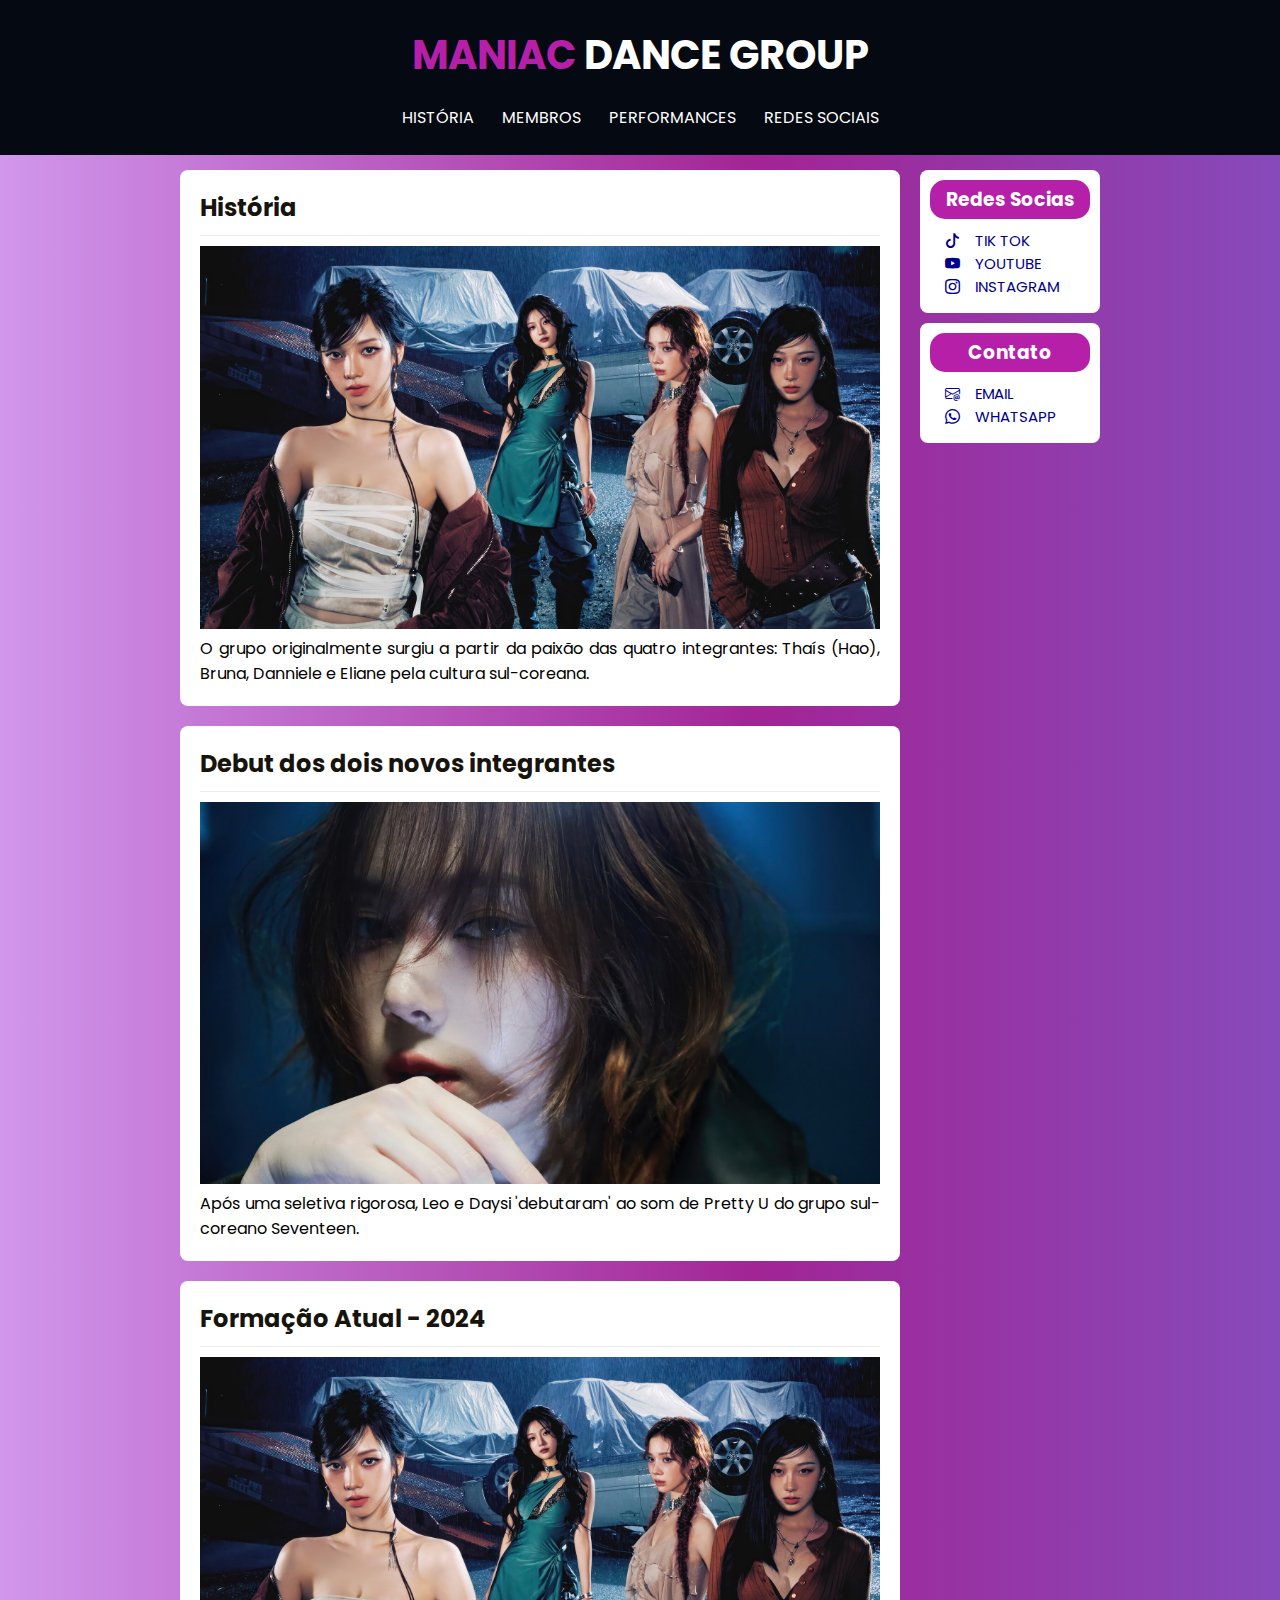
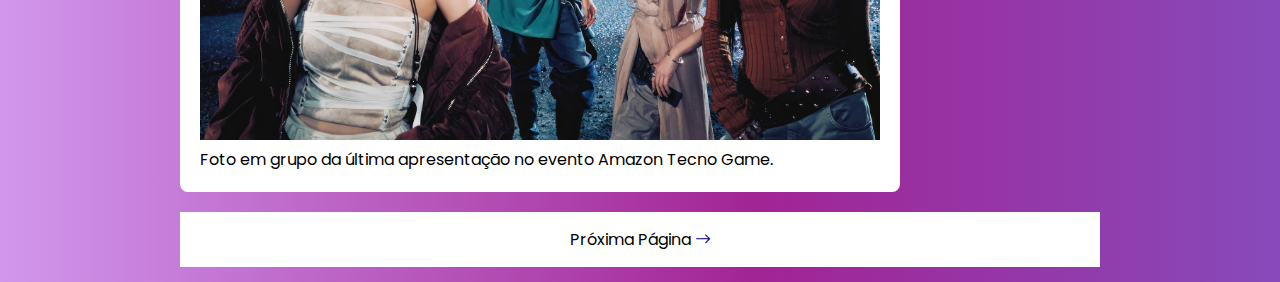
<file: index.html>
<!DOCTYPE html>
<html lang="en">
<head>
  <meta charset="UTF-8">
  <meta name="viewport" content="width=device-width, initial-scale=1.0">
  <link rel="stylesheet" href="css\style.css">
  <link rel="stylesheet" href="https://cdn.jsdelivr.net/npm/bootstrap-icons@1.11.3/font/bootstrap-icons.min.css">
  <title>ELEUTHEROMANIA</title>
</head>
<body>
  <div class="area-cabecalho">
    <div class="area-logo">
      <h1><span class="purple">MANIAC</span> <span class="sub">DANCE GROUP</span></h1>
    </div>
    <div class="area-menu">
      <a href="index.html">HISTÓRIA</a>
      <a href="membros.html">MEMBROS</a>
      <a href="#">PERFORMANCES</a>
      <a href="#">REDES SOCIAIS</a>
    </div>
  </div>

  <div class="area-principal">

    <!-- Posts Area Start -->
    <div class="area-postagens">

      <!-- Posts Start -->
      <div class="postagem">
        <h2>História</h2>
        <span class="data-postagem"><!--Janeiro de 2023--></span>
        <img src="img/aespa-group.jpg" alt="">
        <p>O grupo originalmente surgiu a partir da paixão das quatro integrantes: Thaís (Hao), Bruna, Danniele e Eliane pela cultura sul-coreana.</p>
        <!-- <a href="#">Leia mais</a> -->
      </div>
      <!-- Posts End -->

      <!-- Posts Start -->
      <div class="postagem">
        <h2>Debut dos dois novos integrantes</h2>
        <span class="data-postagem"></span>
        <img src="img/aespa-winter.jpg" alt="">
        <p>Após uma seletiva rigorosa, Leo e Daysi 'debutaram' ao som de Pretty U do grupo sul-coreano Seventeen.</p>
      </div>
      <!-- Posts End -->

      <!-- Posts Start -->
      <div class="postagem">
        <h2>Formação Atual - 2024</h2>
        <span class="data-postagem"></span>
        <img src="img/aespa-group.jpg" alt="">
        <p>Foto em grupo da última apresentação no evento Amazon Tecno Game.</p>
      </div>
      <!-- Posts End -->

    </div>
    <!-- Posts Area End -->

    <div class="area-lateral">
      <!-- News Posts Start -->
      <div class="conteudo-lateral">
        <h3>Redes Socias</h3>
        <div class="postagem-lateral">
          <ul class="lista-lateral">
            <li><a href="#"><i class="icone bi bi-tiktok"></i>TIK TOK</a></li>
            <li><a href="#"><i class="icone bi bi-youtube"></i>YOUTUBE</a></li>
            <li><a href="#"><i class="icone bi bi-instagram"></i>INSTAGRAM</a></li>
          </ul>
        </div>
      </div>
      <!-- News Posts End -->
    </div>
    <!-- News End -->

    <div class="area-lateral">
      <!-- News Posts Start -->
      <div class="conteudo-lateral">
        <h3>Contato</h3>
        <div class="postagem-lateral">
          <ul class="lista-lateral">
            <li><a href="#"><i class="icone bi bi-envelope-at"></i>EMAIL</a></li>
            <li><a href="#"><i class="icone bi bi-whatsapp"></i>WHATSAPP</a></li>
          </ul>
        </div>
      </div>
      <!-- News Posts End -->
      
    </div>
    <!-- News End -->
    
    <div class="rodape">
      <span>Próxima Página <a href="membros.html"><i class="bi bi-arrow-right"></i></a></span>
    </div>
  </div>
</body>
</html>
</file>
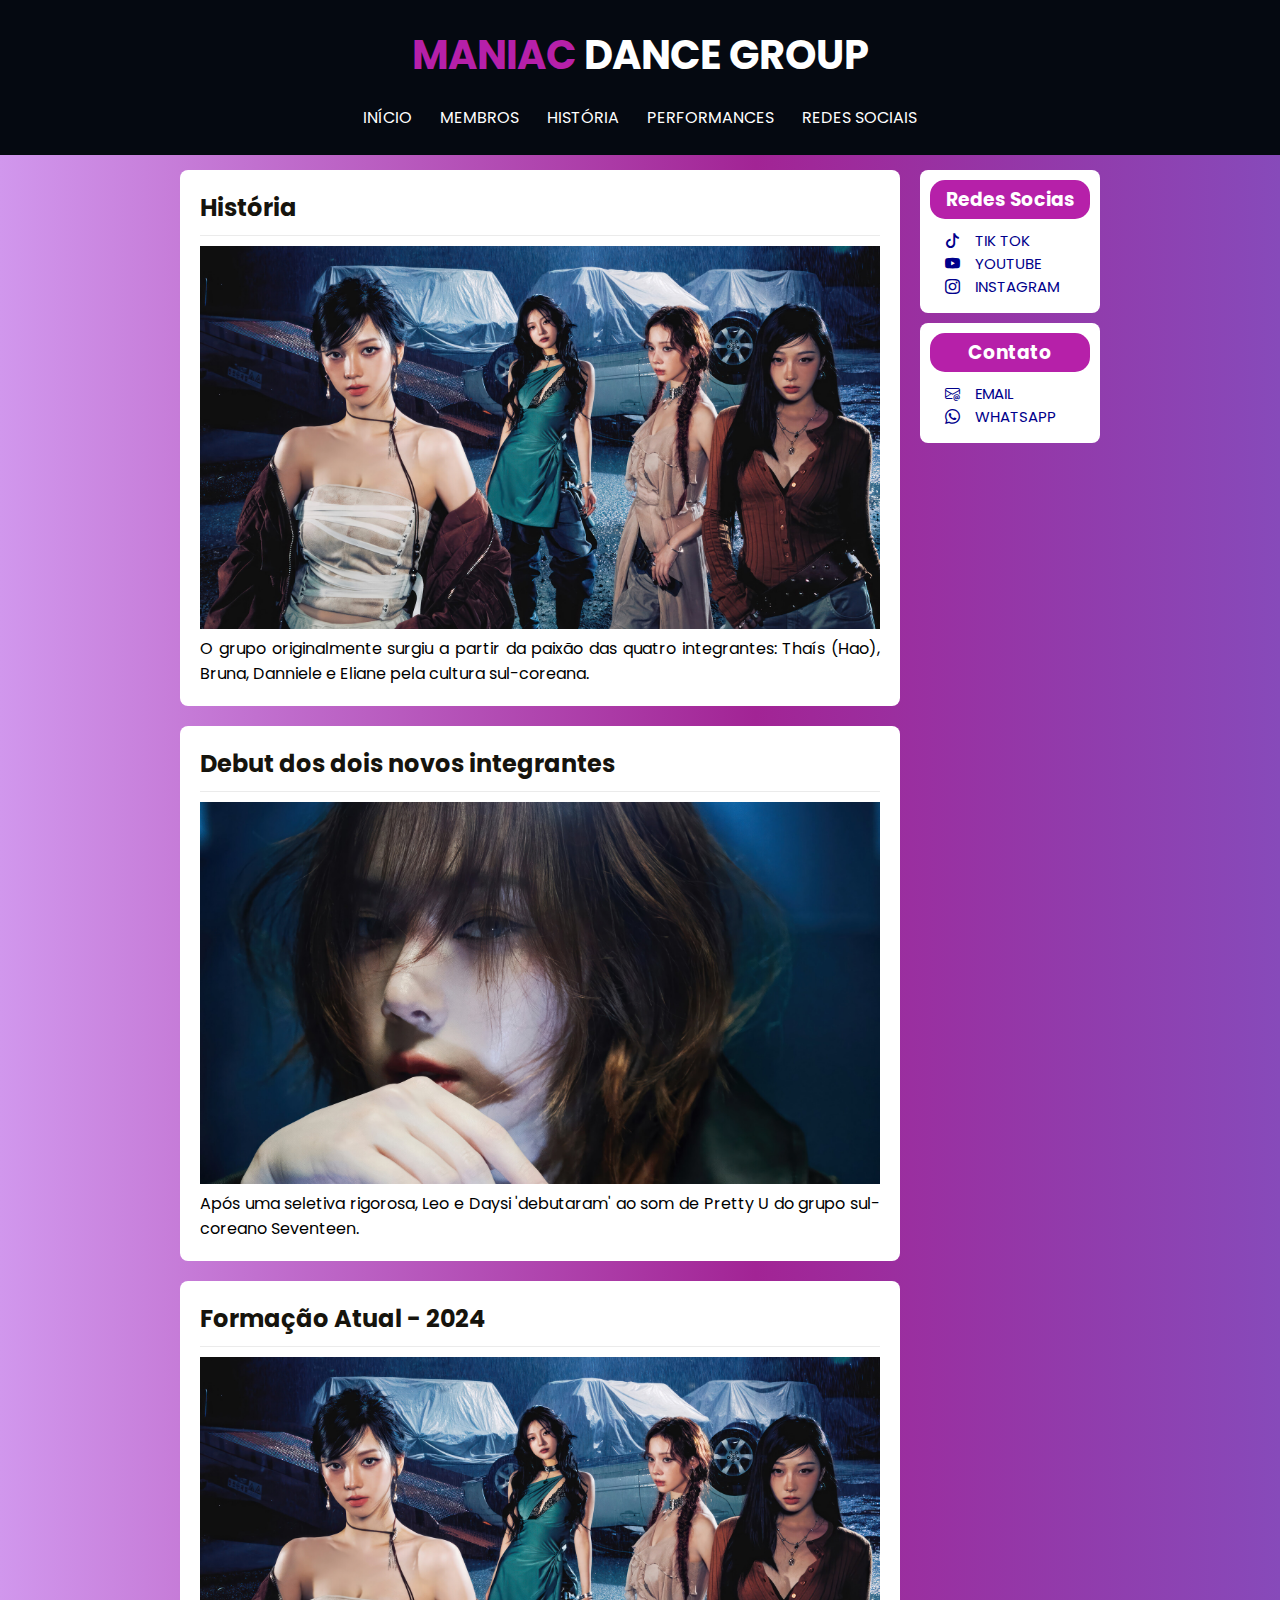
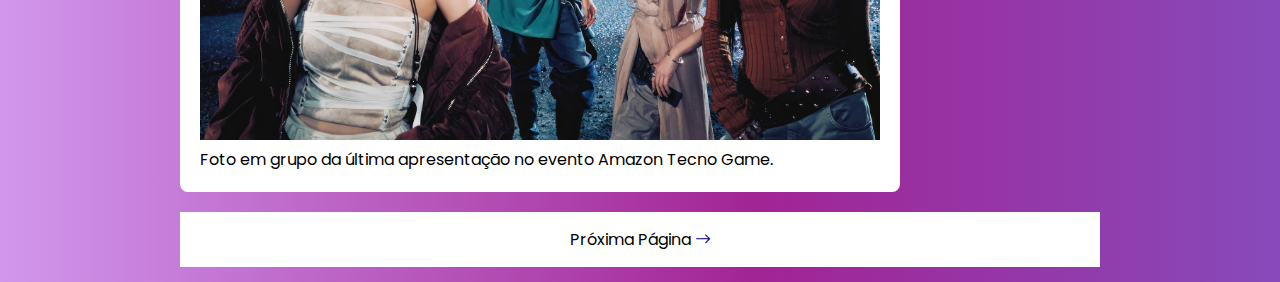
<file: pages/index.html>
<!DOCTYPE html>
<html lang="en">
<head>
  <meta charset="UTF-8">
  <meta name="viewport" content="width=device-width, initial-scale=1.0">
  <link rel="stylesheet" href="..\css\style.css">
  <link rel="stylesheet" href="https://cdn.jsdelivr.net/npm/bootstrap-icons@1.11.3/font/bootstrap-icons.min.css">
  <title>ELEUTHEROMANIA</title>
</head>
<body>
  <div class="area-cabecalho">
    <div class="area-logo">
      <h1><span class="purple">MANIAC</span> <span class="sub">DANCE GROUP</span></h1>
    </div>
    <div class="area-menu">
      <a href="#">INÍCIO</a>
      <a href="#">MEMBROS</a>
      <a href="#">HISTÓRIA</a>
      <a href="#">PERFORMANCES</a>
      <a href="#">REDES SOCIAIS</a>
    </div>
  </div>

  <div class="area-principal">

    <!-- Posts Area Start -->
    <div class="area-postagens">

      <!-- Posts Start -->
      <div class="postagem">
        <h2>História</h2>
        <span class="data-postagem"><!--Janeiro de 2023--></span>
        <img src="../img/aespa-group.jpg" alt="">
        <p>O grupo originalmente surgiu a partir da paixão das quatro integrantes: Thaís (Hao), Bruna, Danniele e Eliane pela cultura sul-coreana.</p>
        <!-- <a href="#">Leia mais</a> -->
      </div>
      <!-- Posts End -->

      <!-- Posts Start -->
      <div class="postagem">
        <h2>Debut dos dois novos integrantes</h2>
        <span class="data-postagem"></span>
        <img src="../img/aespa-winter.jpg" alt="">
        <p>Após uma seletiva rigorosa, Leo e Daysi 'debutaram' ao som de Pretty U do grupo sul-coreano Seventeen.</p>
      </div>
      <!-- Posts End -->

      <!-- Posts Start -->
      <div class="postagem">
        <h2>Formação Atual - 2024</h2>
        <span class="data-postagem"></span>
        <img src="../img/aespa-group.jpg" alt="">
        <p>Foto em grupo da última apresentação no evento Amazon Tecno Game.</p>
      </div>
      <!-- Posts End -->

    </div>
    <!-- Posts Area End -->

    <div class="area-lateral">
      <!-- News Posts Start -->
      <div class="conteudo-lateral">
        <h3>Redes Socias</h3>
        <div class="postagem-lateral">
          <ul class="lista-lateral">
            <li><a href="#"><i class="icone bi bi-tiktok"></i>TIK TOK</a></li>
            <li><a href="#"><i class="icone bi bi-youtube"></i>YOUTUBE</a></li>
            <li><a href="#"><i class="icone bi bi-instagram"></i>INSTAGRAM</a></li>
          </ul>
        </div>
      </div>
      <!-- News Posts End -->
    </div>
    <!-- News End -->

    <div class="area-lateral">
      <!-- News Posts Start -->
      <div class="conteudo-lateral">
        <h3>Contato</h3>
        <div class="postagem-lateral">
          <ul class="lista-lateral">
            <li><a href="#"><i class="icone bi bi-envelope-at"></i>EMAIL</a></li>
            <li><a href="#"><i class="icone bi bi-whatsapp"></i>WHATSAPP</a></li>
          </ul>
        </div>
      </div>
      <!-- News Posts End -->
      
    </div>
    <!-- News End -->
    
    <div class="rodape">
      <span>Próxima Página <a href="membros.html"><i class="bi bi-arrow-right"></i></a></span>
    </div>
  </div>
</body>
</html>
</file>
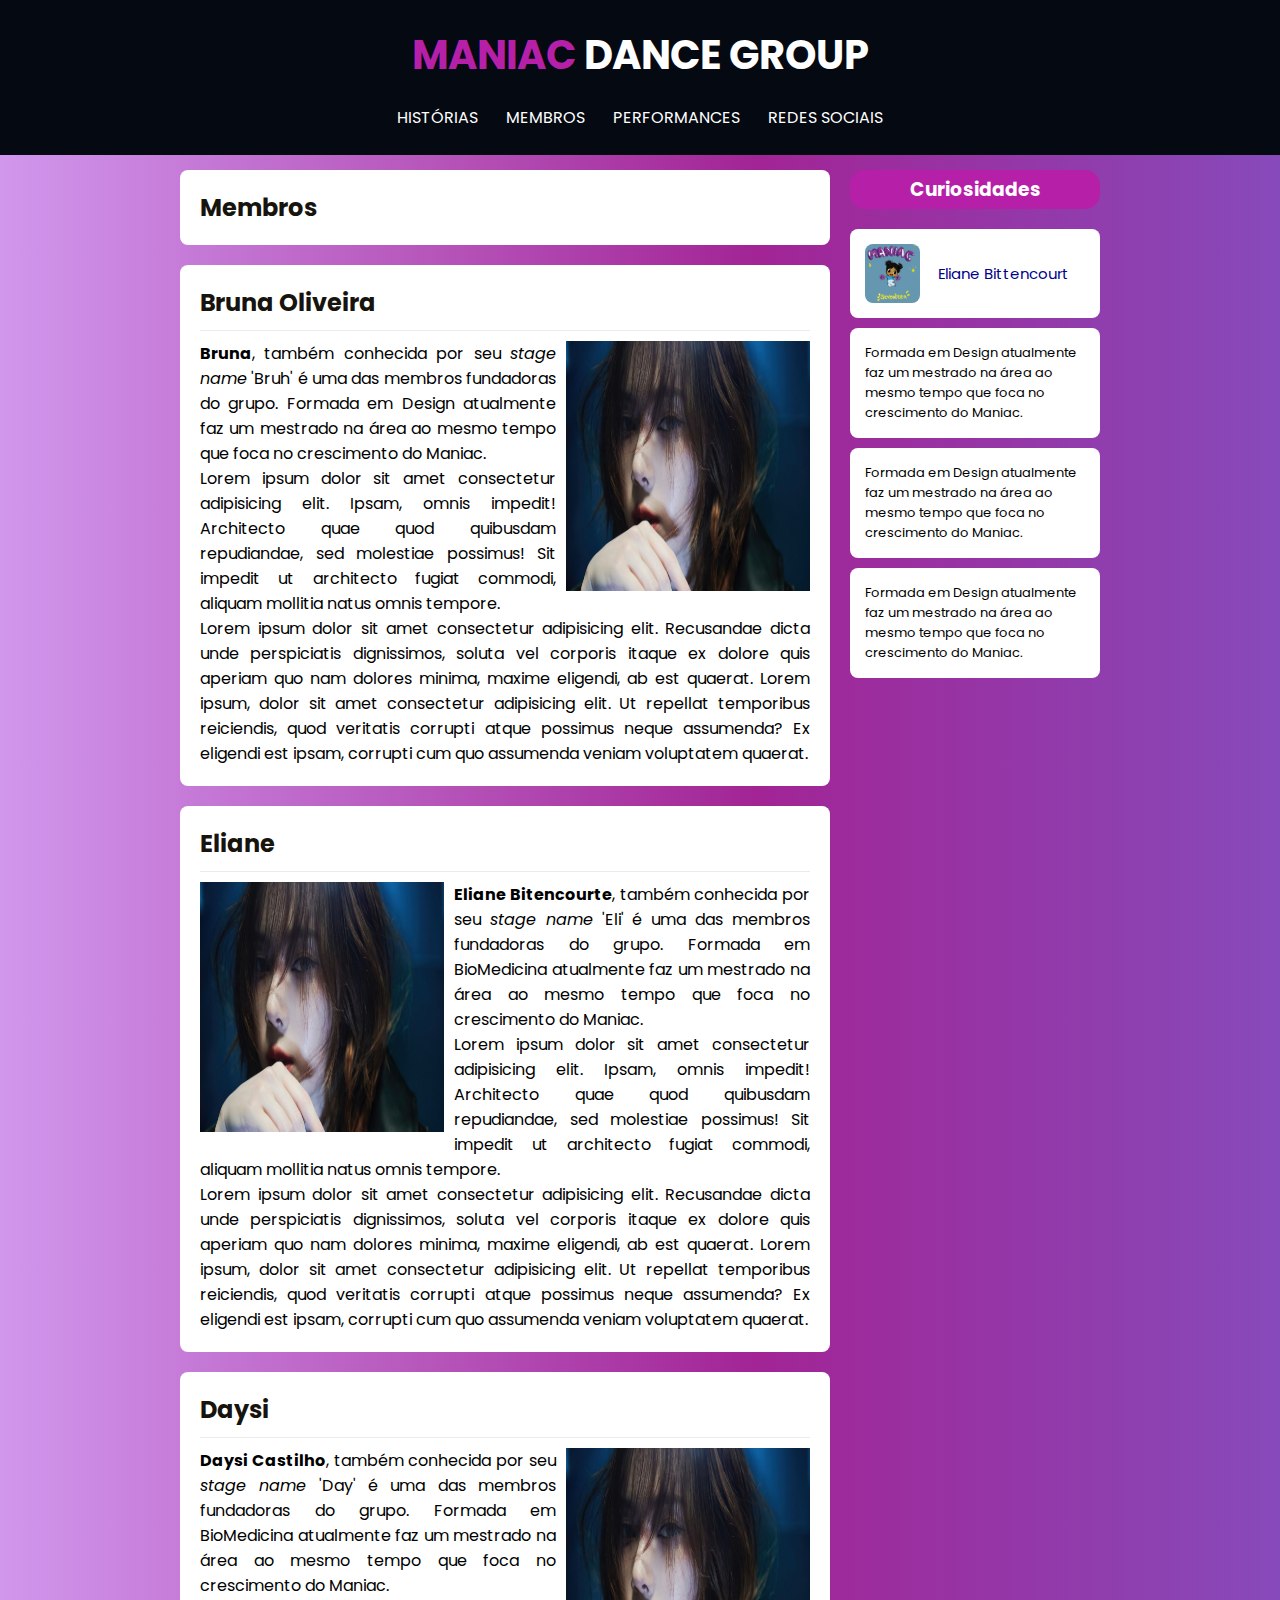
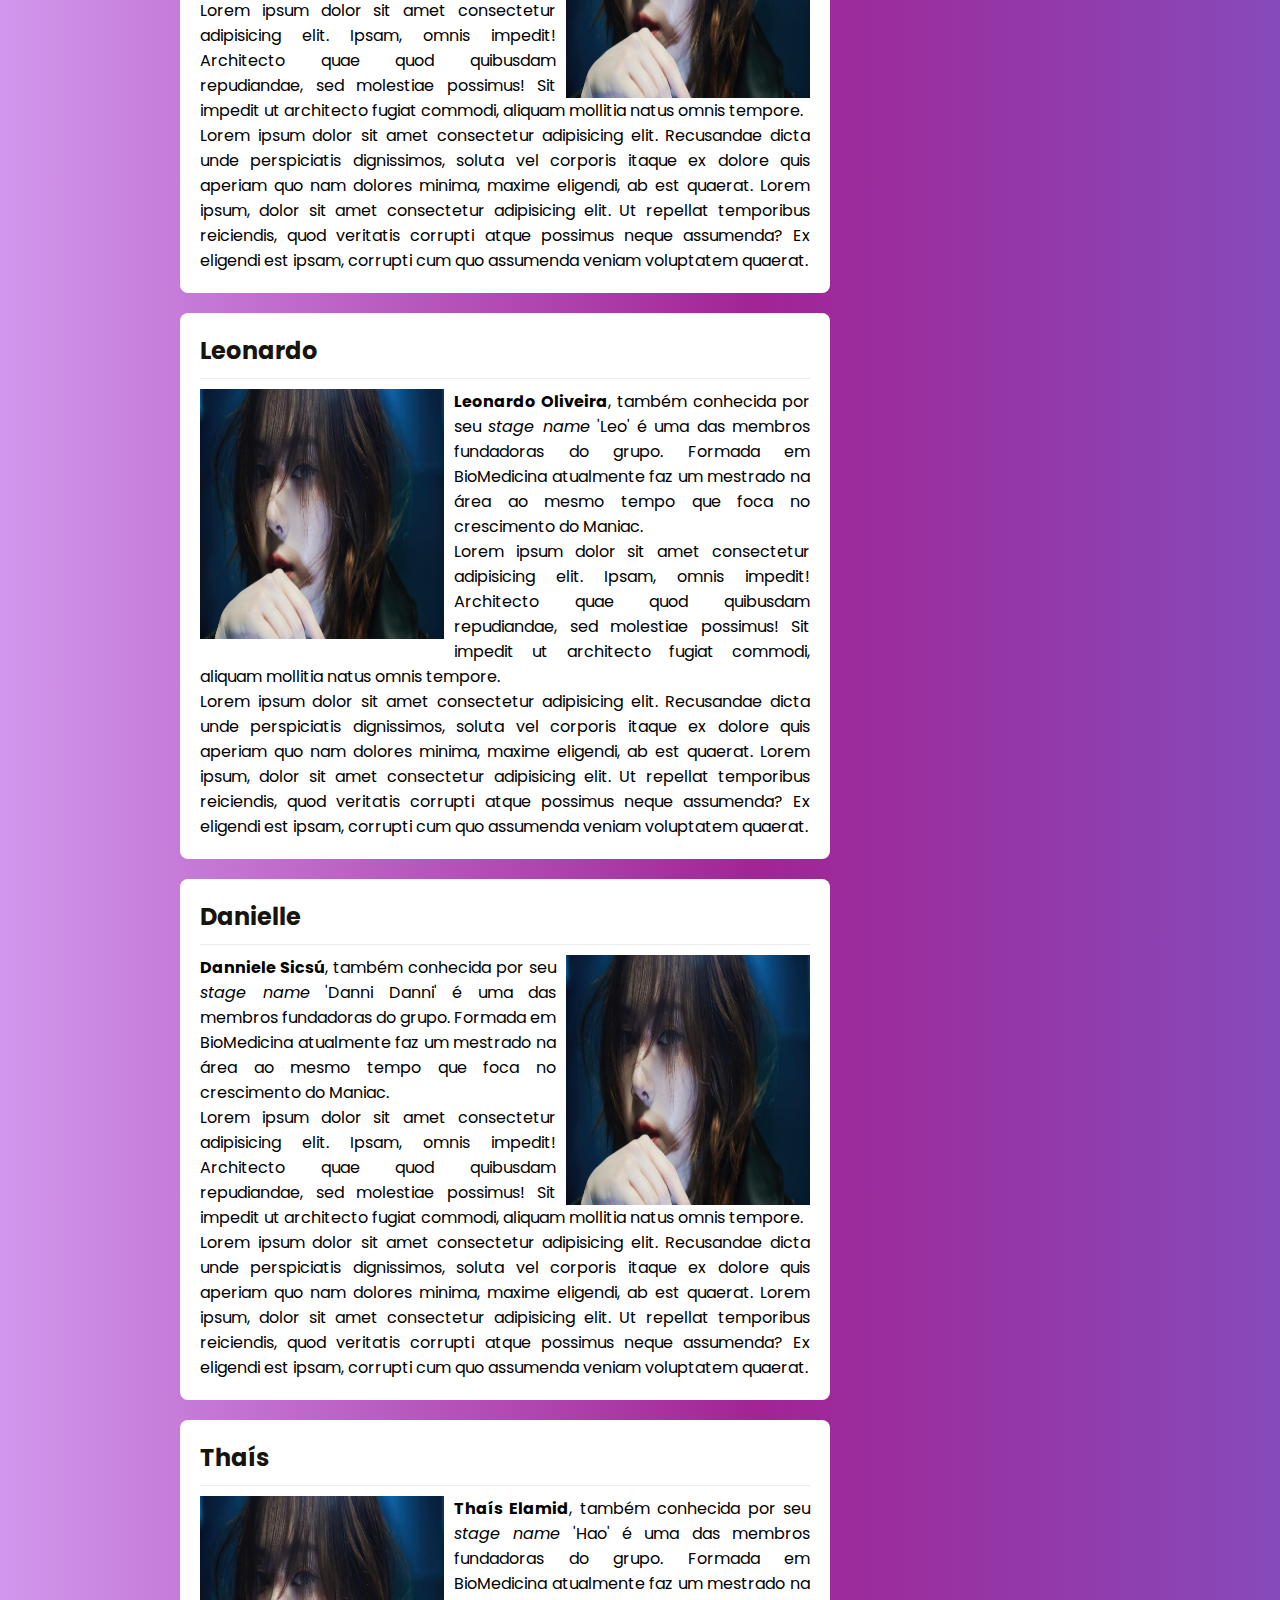
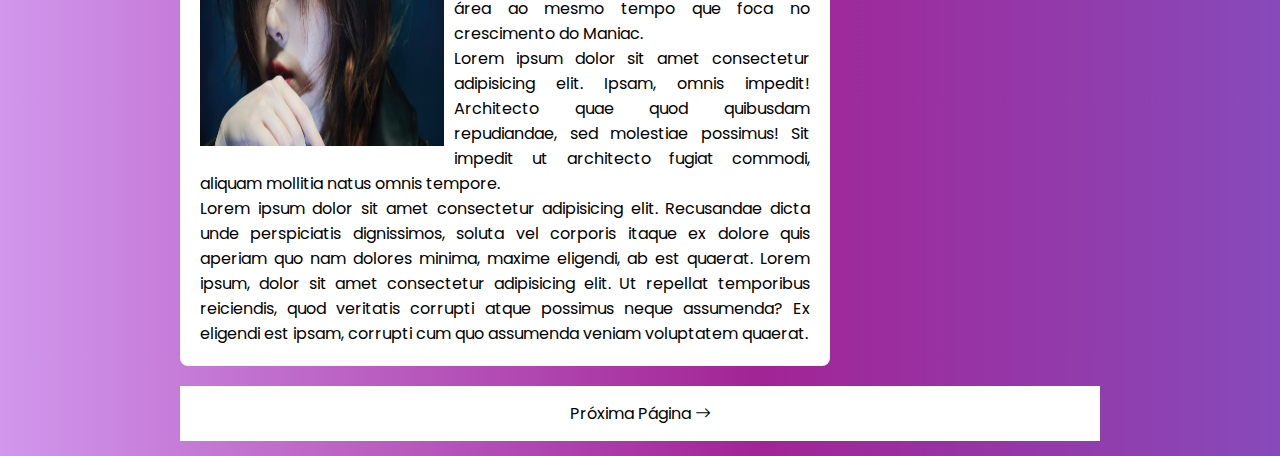
<file: membros.html>
<!DOCTYPE html>
<html lang="en">
<head>
  <meta charset="UTF-8">
  <meta name="viewport" content="width=device-width, initial-scale=1.0">
  <link rel="stylesheet" href="css\style.css">
  <link rel="stylesheet" href="https://cdn.jsdelivr.net/npm/bootstrap-icons@1.11.3/font/bootstrap-icons.min.css">
  <title>ELEUTHEROMANIA</title>
</head>
<body>
  <div class="area-cabecalho">
    <div class="area-logo">
      <h1><span class="purple">MANIAC</span> <span class="sub">DANCE GROUP</span></h1>
    </div>
    <div class="area-menu">
      <a href="index.html">HISTÓRIAS</a>
      <a href="#">MEMBROS</a>
      <a href="#">PERFORMANCES</a>
      <a href="#">REDES SOCIAIS</a>
    </div>
  </div>

  <div class="area-principal">

    <!-- Posts Area Start -->
    <div class="area-postagens area-postagens-membros">

      <!-- Posts Start -->
      <div class="postagem ">
        <h2>Membros</h2>
      </div>
      <!-- Posts End -->

      <!-- Posts Start -->
      <div class="postagem postagem-membros-right">
        <h2>Bruna Oliveira</h2>
        <span class="data-postagem"></span>
        <img src="img/aespa-winter.jpg" alt="">
        <p><strong>Bruna</strong>, também conhecida por seu <i>stage name</i> 'Bruh' é uma das membros fundadoras do grupo. Formada em Design atualmente faz um mestrado na área ao mesmo tempo que foca no crescimento do Maniac.</p>
        <p>Lorem ipsum dolor sit amet consectetur adipisicing elit. Ipsam, omnis impedit! Architecto quae quod quibusdam repudiandae, sed molestiae possimus! Sit impedit ut architecto fugiat commodi, aliquam mollitia natus omnis tempore.</p>
        <p>Lorem ipsum dolor sit amet consectetur adipisicing elit. Recusandae dicta unde perspiciatis dignissimos, soluta vel corporis itaque ex dolore quis aperiam quo nam dolores minima, maxime eligendi, ab est quaerat. Lorem ipsum, dolor sit amet consectetur adipisicing elit. Ut repellat temporibus reiciendis, quod veritatis corrupti atque possimus neque assumenda? Ex eligendi est ipsam, corrupti cum quo assumenda veniam voluptatem quaerat.</p>
        <div class="clear"></div>
      </div>

      <div class="postagem postagem-membros-left">
        <h2>Eliane</h2>
        <span class="data-postagem"></span>
        <img src="img/aespa-winter.jpg" alt="">
        <p><strong>Eliane Bitencourte</strong>, também conhecida por seu <i>stage name</i> 'Eli' é uma das membros fundadoras do grupo. Formada em BioMedicina atualmente faz um mestrado na área ao mesmo tempo que foca no crescimento do Maniac.</p>
        <p>Lorem ipsum dolor sit amet consectetur adipisicing elit. Ipsam, omnis impedit! Architecto quae quod quibusdam repudiandae, sed molestiae possimus! Sit impedit ut architecto fugiat commodi, aliquam mollitia natus omnis tempore.</p>
        <p>Lorem ipsum dolor sit amet consectetur adipisicing elit. Recusandae dicta unde perspiciatis dignissimos, soluta vel corporis itaque ex dolore quis aperiam quo nam dolores minima, maxime eligendi, ab est quaerat. Lorem ipsum, dolor sit amet consectetur adipisicing elit. Ut repellat temporibus reiciendis, quod veritatis corrupti atque possimus neque assumenda? Ex eligendi est ipsam, corrupti cum quo assumenda veniam voluptatem quaerat.</p>
        <div class="clear"></div>
      </div>

      <div class="postagem postagem-membros-right">
        <h2>Daysi</h2>
        <span class="data-postagem"></span>
        <img src="img/aespa-winter.jpg" alt="">
        <p><strong>Daysi Castilho</strong>, também conhecida por seu <i>stage name</i> 'Day' é uma das membros fundadoras do grupo. Formada em BioMedicina atualmente faz um mestrado na área ao mesmo tempo que foca no crescimento do Maniac.</p>
        <p>Lorem ipsum dolor sit amet consectetur adipisicing elit. Ipsam, omnis impedit! Architecto quae quod quibusdam repudiandae, sed molestiae possimus! Sit impedit ut architecto fugiat commodi, aliquam mollitia natus omnis tempore.</p>
        <p>Lorem ipsum dolor sit amet consectetur adipisicing elit. Recusandae dicta unde perspiciatis dignissimos, soluta vel corporis itaque ex dolore quis aperiam quo nam dolores minima, maxime eligendi, ab est quaerat. Lorem ipsum, dolor sit amet consectetur adipisicing elit. Ut repellat temporibus reiciendis, quod veritatis corrupti atque possimus neque assumenda? Ex eligendi est ipsam, corrupti cum quo assumenda veniam voluptatem quaerat.</p>
        <div class="clear"></div>
      </div>

      <div class="postagem postagem-membros-left">
        <h2>Leonardo</h2>
        <span class="data-postagem"></span>
        <img src="img/aespa-winter.jpg" alt="">
        <p><strong>Leonardo Oliveira</strong>, também conhecida por seu <i>stage name</i> 'Leo' é uma das membros fundadoras do grupo. Formada em BioMedicina atualmente faz um mestrado na área ao mesmo tempo que foca no crescimento do Maniac.</p>
        <p>Lorem ipsum dolor sit amet consectetur adipisicing elit. Ipsam, omnis impedit! Architecto quae quod quibusdam repudiandae, sed molestiae possimus! Sit impedit ut architecto fugiat commodi, aliquam mollitia natus omnis tempore.</p>
        <p>Lorem ipsum dolor sit amet consectetur adipisicing elit. Recusandae dicta unde perspiciatis dignissimos, soluta vel corporis itaque ex dolore quis aperiam quo nam dolores minima, maxime eligendi, ab est quaerat. Lorem ipsum, dolor sit amet consectetur adipisicing elit. Ut repellat temporibus reiciendis, quod veritatis corrupti atque possimus neque assumenda? Ex eligendi est ipsam, corrupti cum quo assumenda veniam voluptatem quaerat.</p>
        <div class="clear"></div>
      </div>

      <div class="postagem postagem-membros-right">
        <h2>Danielle</h2>
        <span class="data-postagem"></span>
        <img src="img/aespa-winter.jpg" alt="">
        <p><strong>Danniele Sicsú</strong>, também conhecida por seu <i>stage name</i> 'Danni Danni' é uma das membros fundadoras do grupo. Formada em BioMedicina atualmente faz um mestrado na área ao mesmo tempo que foca no crescimento do Maniac.</p>
        <p>Lorem ipsum dolor sit amet consectetur adipisicing elit. Ipsam, omnis impedit! Architecto quae quod quibusdam repudiandae, sed molestiae possimus! Sit impedit ut architecto fugiat commodi, aliquam mollitia natus omnis tempore.</p>
        <p>Lorem ipsum dolor sit amet consectetur adipisicing elit. Recusandae dicta unde perspiciatis dignissimos, soluta vel corporis itaque ex dolore quis aperiam quo nam dolores minima, maxime eligendi, ab est quaerat. Lorem ipsum, dolor sit amet consectetur adipisicing elit. Ut repellat temporibus reiciendis, quod veritatis corrupti atque possimus neque assumenda? Ex eligendi est ipsam, corrupti cum quo assumenda veniam voluptatem quaerat.</p>
        <div class="clear"></div>
      </div>

      <div class="postagem postagem-membros-left">
        <h2>Thaís</h2>
        <span class="data-postagem"></span>
        <img src="img/aespa-winter.jpg" alt="">
        <p><strong>Thaís Elamid</strong>, também conhecida por seu <i>stage name</i> 'Hao' é uma das membros fundadoras do grupo. Formada em BioMedicina atualmente faz um mestrado na área ao mesmo tempo que foca no crescimento do Maniac.</p>
        <p>Lorem ipsum dolor sit amet consectetur adipisicing elit. Ipsam, omnis impedit! Architecto quae quod quibusdam repudiandae, sed molestiae possimus! Sit impedit ut architecto fugiat commodi, aliquam mollitia natus omnis tempore.</p>
        <p>Lorem ipsum dolor sit amet consectetur adipisicing elit. Recusandae dicta unde perspiciatis dignissimos, soluta vel corporis itaque ex dolore quis aperiam quo nam dolores minima, maxime eligendi, ab est quaerat. Lorem ipsum, dolor sit amet consectetur adipisicing elit. Ut repellat temporibus reiciendis, quod veritatis corrupti atque possimus neque assumenda? Ex eligendi est ipsam, corrupti cum quo assumenda veniam voluptatem quaerat.</p>
        <div class="clear"></div>
      </div>
      <!-- Posts End -->
    </div>
    <!-- Posts Area End -->
    <div class="area-lateral-membros-nobg">
      <h3 class="third-title">Curiosidades</h3>
    </div>

    <div class="area-lateral area-lateral-membros">
      <!-- News Posts Start -->
      <div class="conteudo-lateral">
        <div class="postagem-lateral">
          <div class="mini-membros">
            <img src="img/ELI.jpg" alt="">
            <p><a href="#">Eliane Bittencourt</a></p>
          </div>           
          </ul>
        </div>
      </div>
      <!-- News Posts End -->
    </div>
    <div class="area-lateral area-lateral-membros">
      <!-- News Posts Start -->
      <div class="conteudo-lateral">
        <div class="postagem-lateral">
          <ul class="lista-lateral curiosidades">
            <li><p>Formada em Design atualmente faz um mestrado na área ao mesmo tempo que foca no crescimento do Maniac.</p></li>
          </ul>
        </div>
      </div>
      <!-- News Posts End -->
    </div>
    <div class="area-lateral area-lateral-membros">
      <!-- News Posts Start -->
      <div class="conteudo-lateral">
        <div class="postagem-lateral">
          <ul class="lista-lateral curiosidades">
            <li><p>Formada em Design atualmente faz um mestrado na área ao mesmo tempo que foca no crescimento do Maniac.</p></li>
          </ul>
        </div>
      </div>
      <!-- News Posts End -->
    </div>
    <div class="area-lateral area-lateral-membros">
      <!-- News Posts Start -->
      <div class="conteudo-lateral">
        <div class="postagem-lateral">
          <ul class="lista-lateral curiosidades">
            <li><p>Formada em Design atualmente faz um mestrado na área ao mesmo tempo que foca no crescimento do Maniac.</p></li>
          </ul>
        </div>
      </div>
      <!-- News Posts End -->
    </div>

    <!-- News End -->
    
    <div class="rodape">
      <span>Próxima Página <a href=""></a><i class="bi bi-arrow-right"></i></span>
    </div>
  </div>
</body>
</html>
</file>
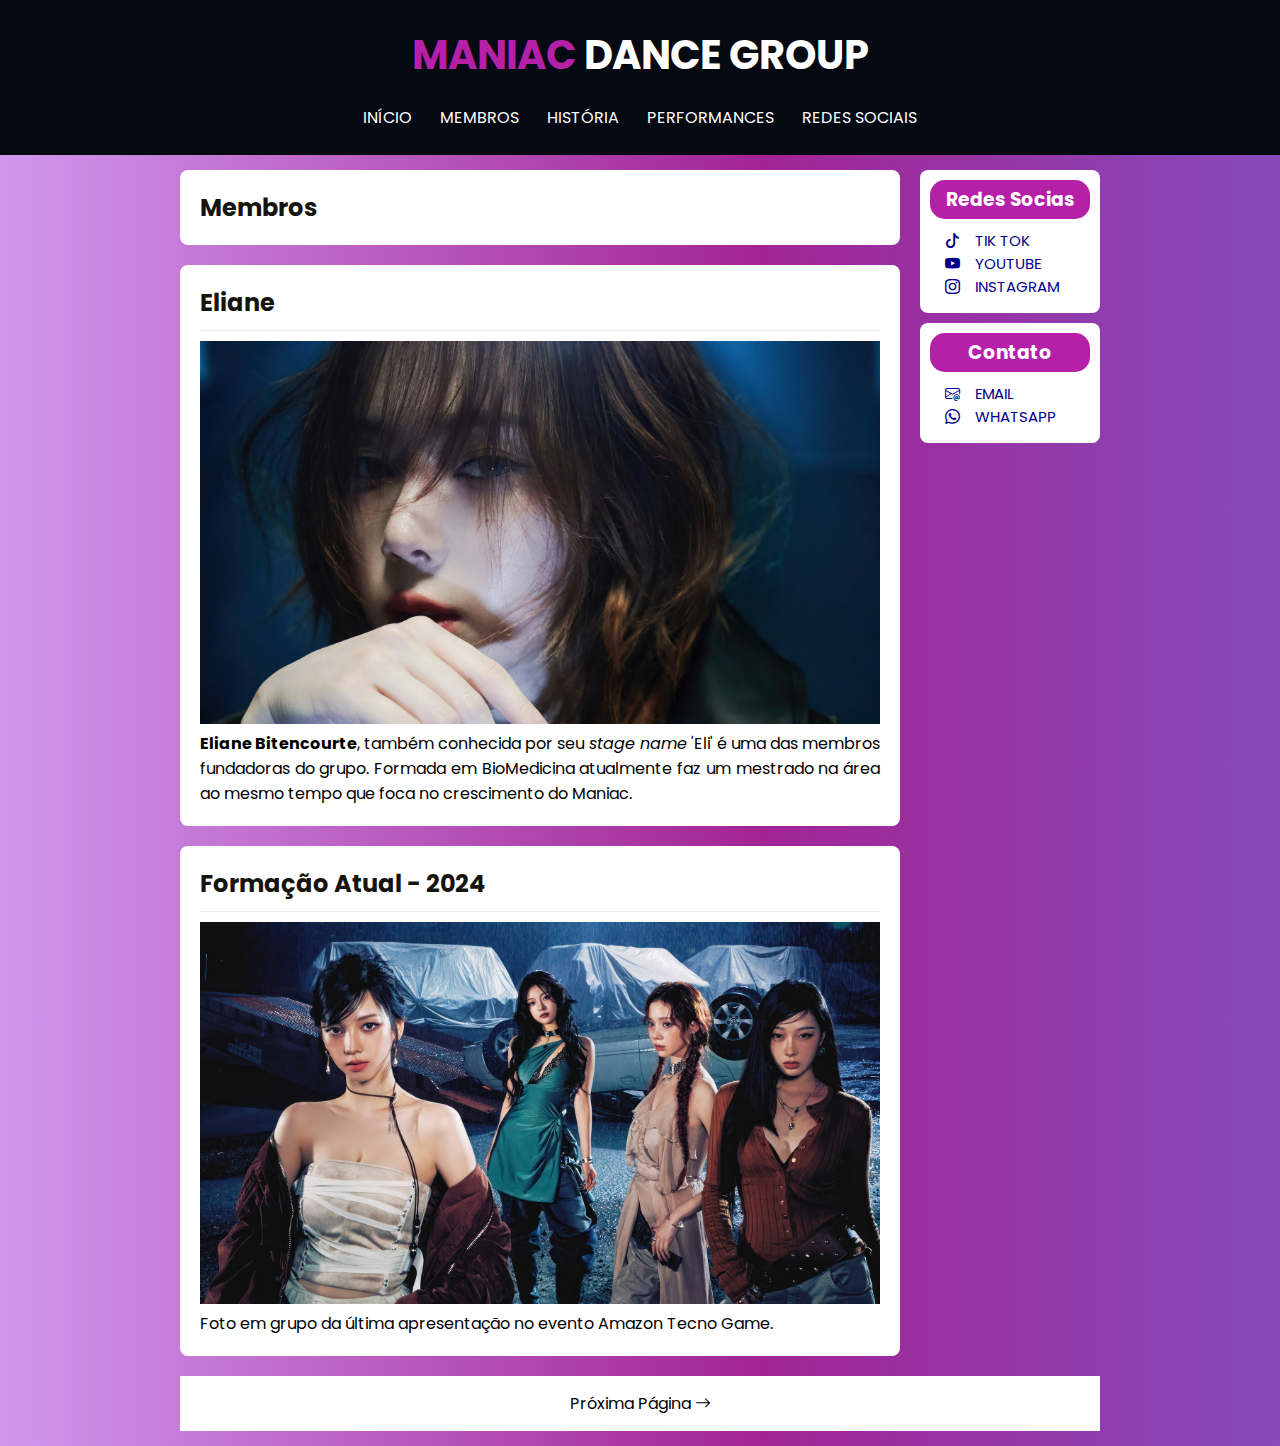
<file: pages/membros.html>
<!DOCTYPE html>
<html lang="en">
<head>
  <meta charset="UTF-8">
  <meta name="viewport" content="width=device-width, initial-scale=1.0">
  <link rel="stylesheet" href="..\css\style.css">
  <link rel="stylesheet" href="https://cdn.jsdelivr.net/npm/bootstrap-icons@1.11.3/font/bootstrap-icons.min.css">
  <title>ELEUTHEROMANIA</title>
</head>
<body>
  <div class="area-cabecalho">
    <div class="area-logo">
      <h1><span class="purple">MANIAC</span> <span class="sub">DANCE GROUP</span></h1>
    </div>
    <div class="area-menu">
      <a href="#">INÍCIO</a>
      <a href="#">MEMBROS</a>
      <a href="#">HISTÓRIA</a>
      <a href="#">PERFORMANCES</a>
      <a href="#">REDES SOCIAIS</a>
    </div>
  </div>

  <div class="area-principal">

    <!-- Posts Area Start -->
    <div class="area-postagens">

      <!-- Posts Start -->
      <div class="postagem">
        <h2>Membros</h2>
      </div>
      <!-- Posts End -->

      <!-- Posts Start -->
      <div class="postagem postagem-membros">
        <h2>Eliane</h2>
        <span class="data-postagem"></span>
        <img src="../img/aespa-winter.jpg" alt="">
        <p><strong>Eliane Bitencourte</strong>, também conhecida por seu <i>stage name</i> 'Eli' é uma das membros fundadoras do grupo. Formada em BioMedicina atualmente faz um mestrado na área ao mesmo tempo que foca no crescimento do Maniac.</p>
        <div class="clear"></div>
      </div>
      <!-- Posts End -->

      <!-- Posts Start -->
      <div class="postagem">
        <h2>Formação Atual - 2024</h2>
        <span class="data-postagem"></span>
        <img src="../img/aespa-group.jpg" alt="">
        <p>Foto em grupo da última apresentação no evento Amazon Tecno Game.</p>
      </div>
      <!-- Posts End -->

    </div>
    <!-- Posts Area End -->

    <div class="area-lateral">
      <!-- News Posts Start -->
      <div class="conteudo-lateral">
        <h3>Redes Socias</h3>
        <div class="postagem-lateral">
          <ul class="lista-lateral">
            <li><a href="#"><i class="icone bi bi-tiktok"></i>TIK TOK</a></li>
            <li><a href="#"><i class="icone bi bi-youtube"></i>YOUTUBE</a></li>
            <li><a href="#"><i class="icone bi bi-instagram"></i>INSTAGRAM</a></li>
          </ul>
        </div>
      </div>
      <!-- News Posts End -->
    </div>
    <!-- News End -->

    <div class="area-lateral">
      <!-- News Posts Start -->
      <div class="conteudo-lateral">
        <h3>Contato</h3>
        <div class="postagem-lateral">
          <ul class="lista-lateral">
            <li><a href="#"><i class="icone bi bi-envelope-at"></i>EMAIL</a></li>
            <li><a href="#"><i class="icone bi bi-whatsapp"></i>WHATSAPP</a></li>
          </ul>
        </div>
      </div>
      <!-- News Posts End -->
      
    </div>
    <!-- News End -->
    
    <div class="rodape">
      <span>Próxima Página <a href=""></a><i class="bi bi-arrow-right"></i></span>
    </div>
  </div>
</body>
</html>
</file>
